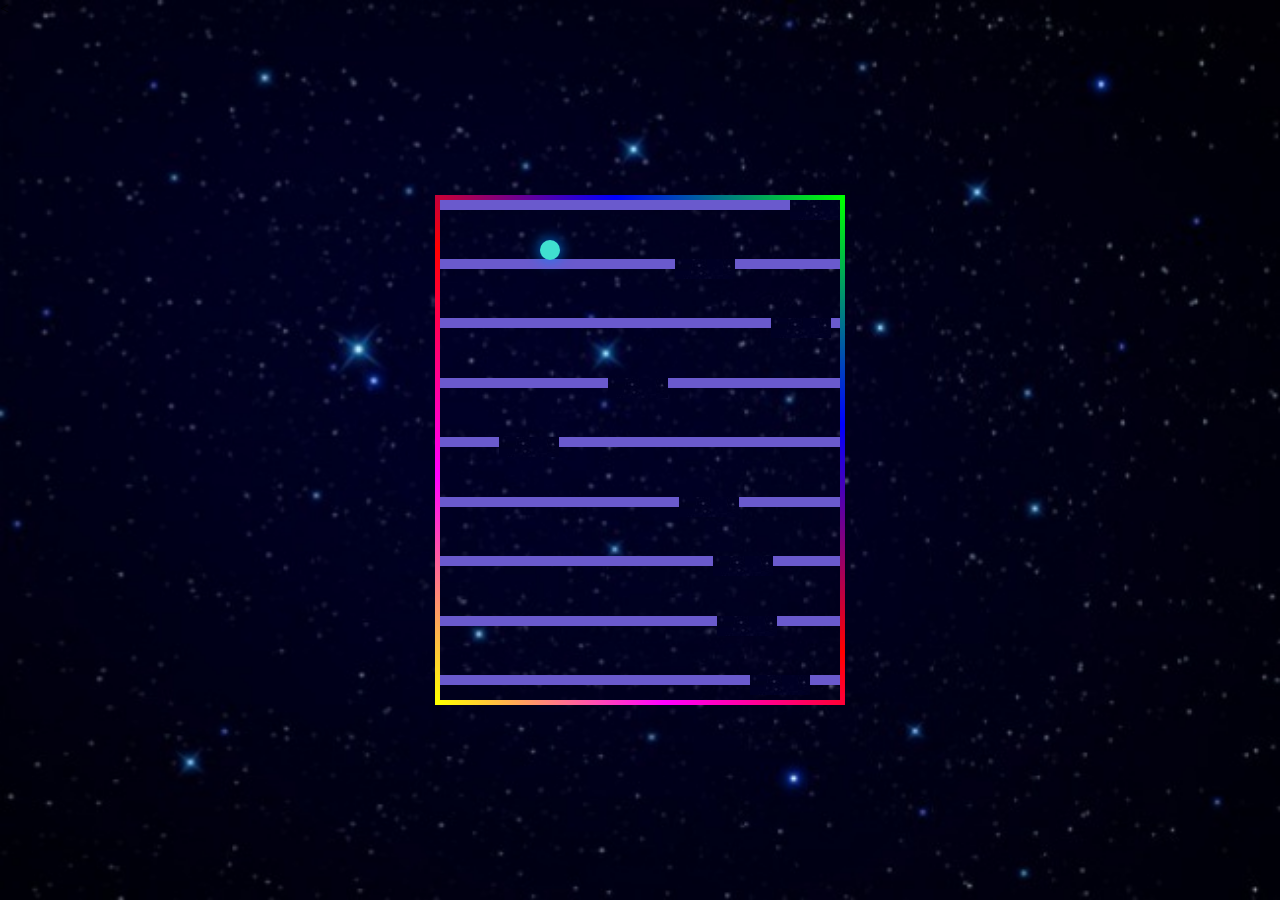
<file: bg.html>
<!DOCTYPE html>
<html>
<head>
	<meta charset="utf-8">
	<meta http-equiv="X-UA-Compatible" content="IE=edge">
	<title></title>
	<link rel="stylesheet" href="style.css">
</head>
<body>
	<div class="sky">
		
		<div id="game">
    <div id="character"></div>
</div>
	
</body>
<script src="code.js"></script>
<
</html>
</file>
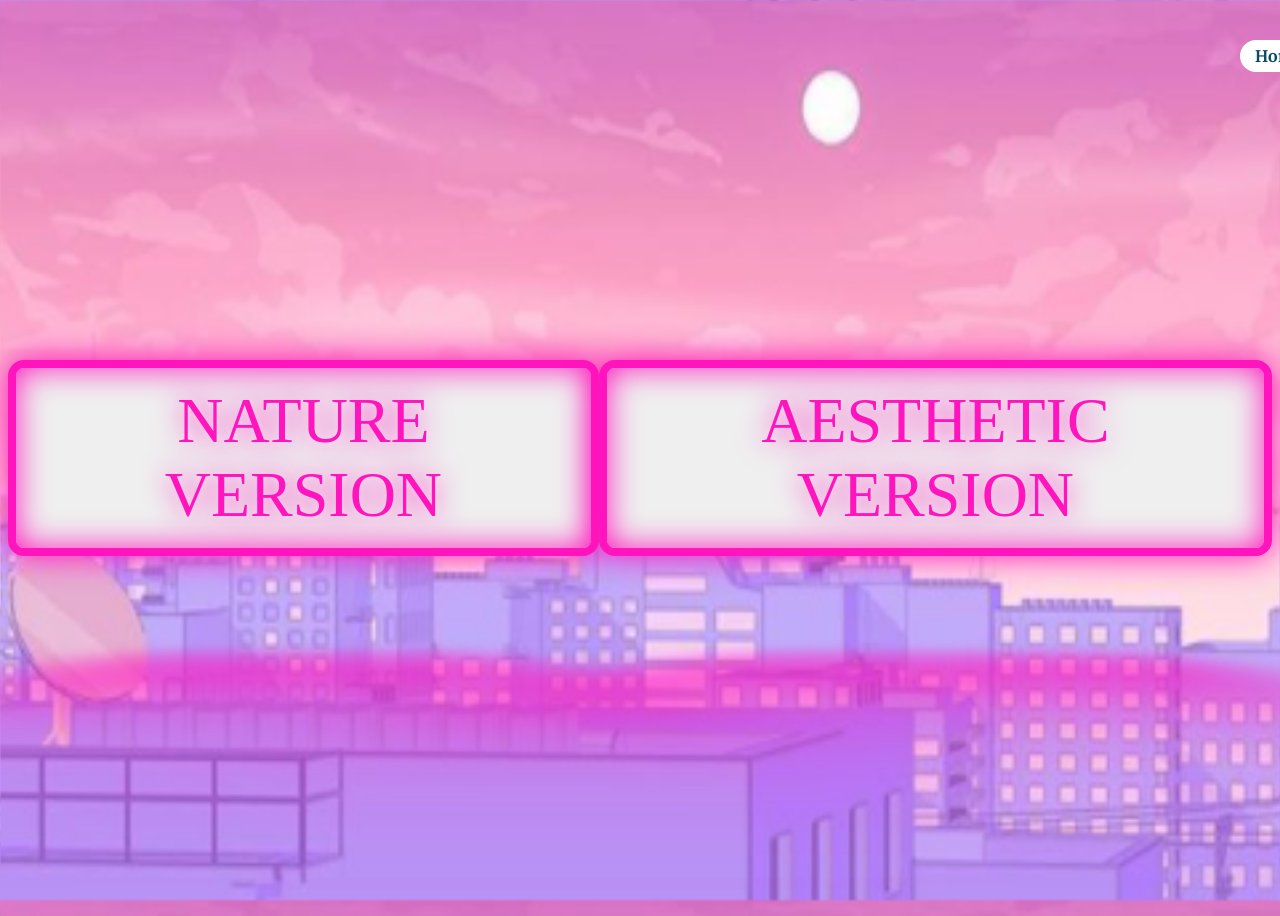
<file: Button.html>
<!DOCTYPE html>

<html>
<head>
	<title>Button Link</title>
	<link rel="stylesheet" href="Button style.css">
</head>
<body>
<header id="header">
<ul>
<li><a href="index.html" >Home</a></li>
<li><a href="index_about.html">About</a></li>
<li><a href="Feedback.html">Feedback</a></li>
</ul>
</header>

	<div class="container">

	<a href="Flip.html">
		<button class="btn-1">NATURE VERSION</button>
	</a>
	
	<a href="Flip2.html">
		<button class="btn-2">AESTHETIC VERSION</button>
	</a>
     </div>






</body></html>
</file>
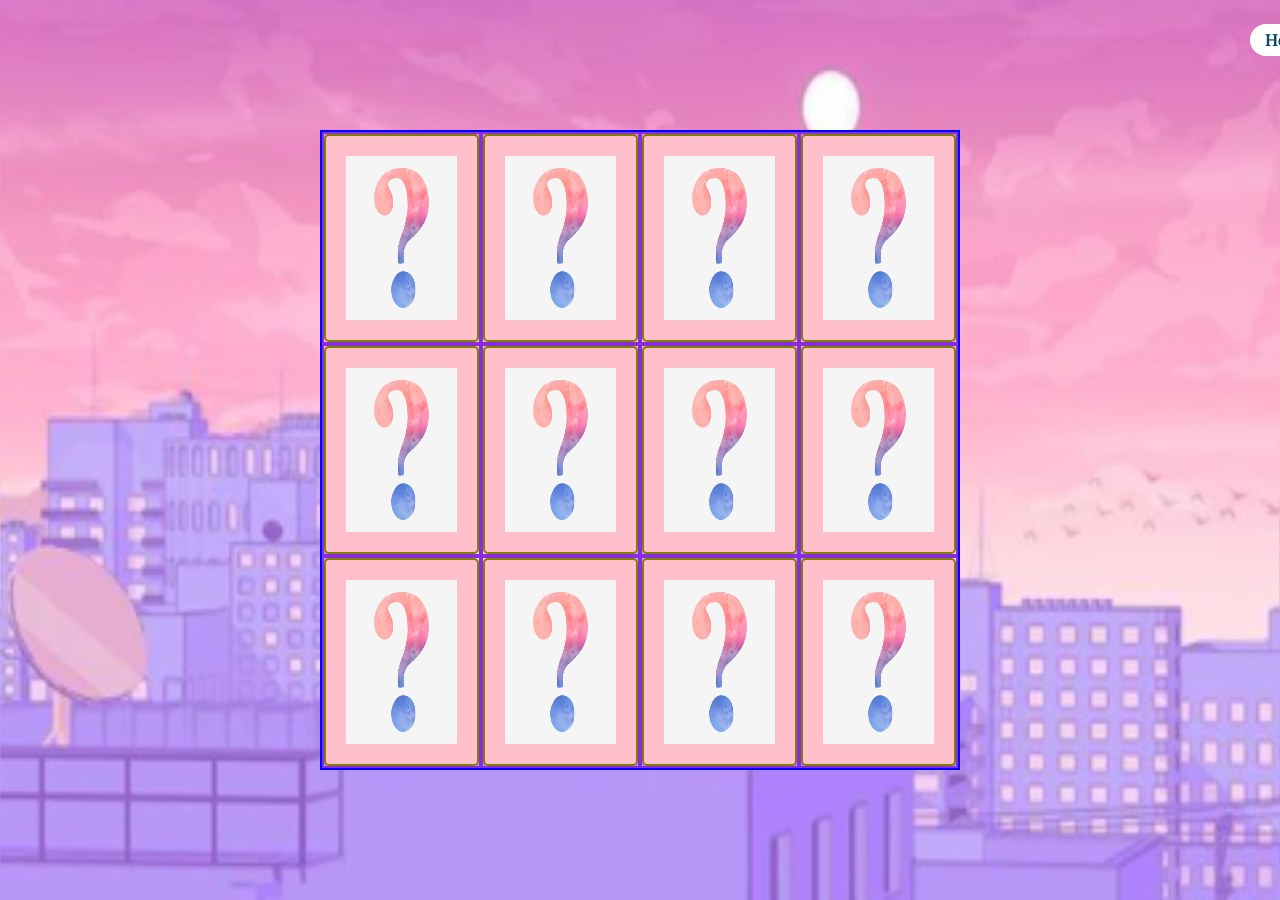
<file: Flip.html>
<!DOCTYPE html>

<html lang="en">
<head>

    <meta charset="UTF-8">
    <meta name="viewport" content="width=device-width, initial-scale=1.0">
    <title>Flip The Card(nature version)</title>
    <link rel="stylesheet" href="flip style.css">
</head>
<body>
<header id="header">
<ul>
<li><a href="index.html" >Home</a></li>
<li><a href="index_about.html">About</a></li>
<li><a href="Feedback.html">Feedback</a></li>
</ul>
</header>
    <section class="game">
        <div class="card" data-name="clouds">
            <img src="clouds.jpg" alt="" class="frontface" >
            <img src="questionmark.jpg" alt="" class="backface">
        </div>
        <div class="card" data-name="sunlight">
            <img src="sunlight.jpg" alt="" class="frontface" >
            <img src="questionmark.jpg" alt="" class="backface">
        </div>
        <div class="card" data-name="water">
            <img src="water.jpg" alt="" class="frontface" >
            <img src="questionmark.jpg" alt="" class="backface">
        </div>
        <div class="card" data-name="flower">
            <img src="flower.jpg" alt="" class="frontface" >
            <img src="questionmark.jpg" alt="" class="backface">
        </div>
        <div class="card" data-name="night">
            <img src="night.jpg" alt="" class="frontface" >
            <img src="questionmark.jpg" alt="" class="backface">
        </div>
        
        <div class="card" data-name="trees">
            <img src="trees.jpg" alt="" class="frontface" >
            <img src="questionmark.jpg" alt="" class="backface">
        </div>
        <div class="card" data-name="clouds">
            <img src="clouds.jpg" alt="" class="frontface" >
            <img src="questionmark.jpg" alt="" class="backface">
        </div>
        <div class="card" data-name="sunlight">
            <img src="sunlight.jpg" alt="" class="frontface" >
            <img src="questionmark.jpg" alt="" class="backface">
        </div>
        <div class="card" data-name="water">
            <img src="water.jpg" alt="" class="frontface" >
            <img src="questionmark.jpg" alt="" class="backface">
        </div>
        <div class="card" data-name="flower">
            <img src="flower.jpg" alt="" class="frontface" >
            <img src="questionmark.jpg" alt="" class="backface">
        </div>
        <div class="card" data-name="night">
            <img src="night.jpg" alt="" class="frontface" >
            <img src="questionmark.jpg" alt="" class="backface">
        </div>
        
        <div class="card" data-name="trees">
            <img src="trees.jpg" alt="" class="frontface" >
            <img src="questionmark.jpg" alt="" class="backface">
        </div>
    </section>
    <script src="flip.js"></script>
</body>
</html>
</file>
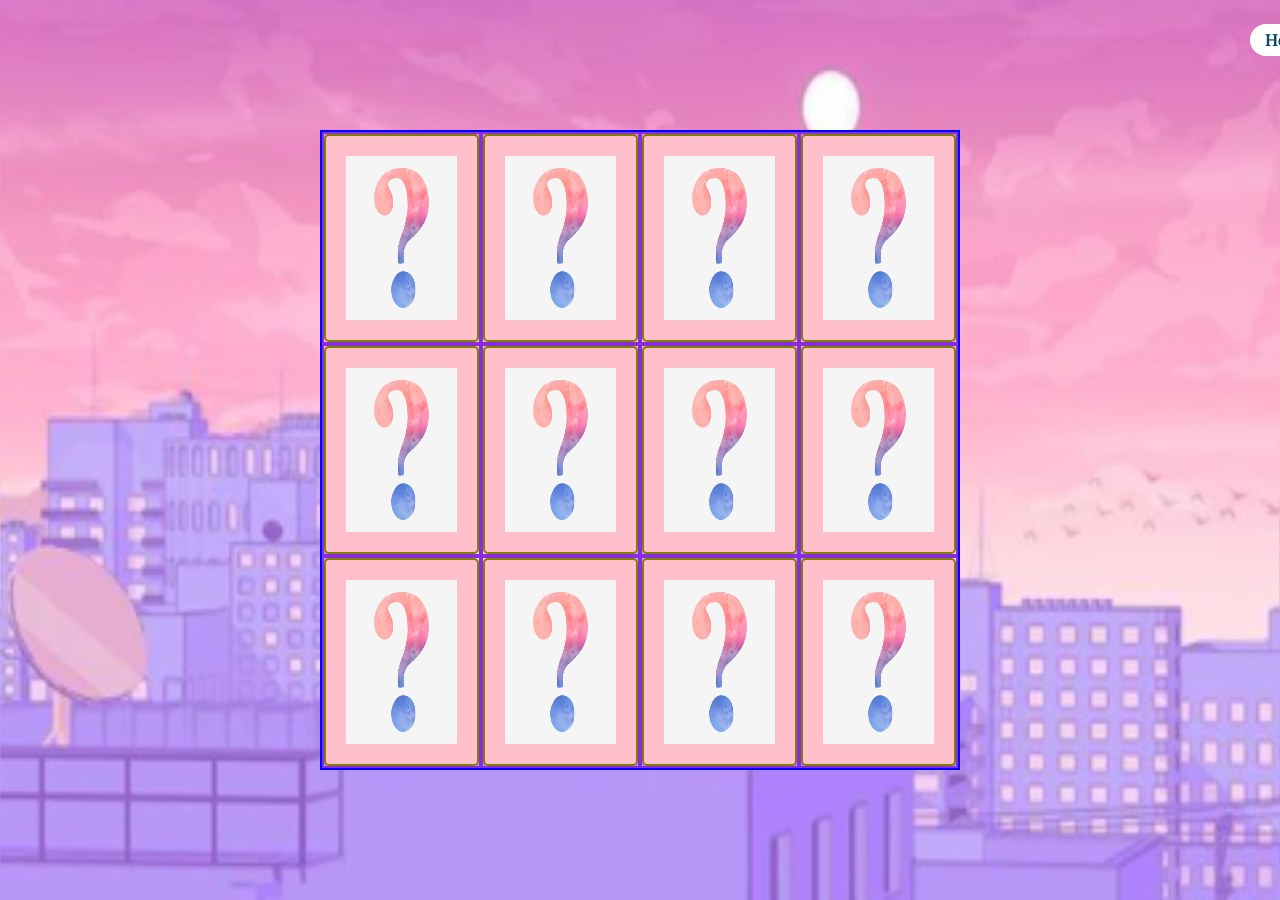
<file: Flip2.html>
<!DOCTYPE html>

<html lang="en">
<head>

    <meta charset="UTF-8">
    <meta name="viewport" content="width=device-width, initial-scale=1.0">
    <title>Flip The Card(aesthetic version)</title>
    <link rel="stylesheet" href="flip2 style.css">
</head>
<body>
    <header id="header">
<ul>
<li><a href="index.html" >Home</a></li>
<li><a href="index_about.html">About</a></li>
<li><a href="Feedback.html">Feedback</a></li>
</ul>
</header>

    <section class="game">
        <div class="card" data-name="1">
            <img src="1.png" alt="" class="frontface" >
            <img src="questionmark.jpg" alt="" class="backface">
        </div>      
        <div class="card" data-name="2">
            <img src="2.jpg" alt="" class="frontface" >
            <img src="questionmark.jpg" alt="" class="backface">
        </div>
        <div class="card" data-name="3">
            <img src="3.jpg" alt="" class="frontface" >
            <img src="questionmark.jpg" alt="" class="backface">
        </div>
        <div class="card" data-name="4">
            <img src="4.jpg" alt="" class="frontface" >
            <img src="questionmark.jpg" alt="" class="backface">
        </div>
        <div class="card" data-name="5">
            <img src="5.jpg" alt="" class="frontface" >
            <img src="questionmark.jpg" alt="" class="backface">
        </div>
        
        <div class="card" data-name="6">
            <img src="6.jpg" alt="" class="frontface" >
            <img src="questionmark.jpg" alt="" class="backface">
        </div>
        <div class="card" data-name="1">
            <img src="1.png" alt="" class="frontface" >
            <img src="questionmark.jpg" alt="" class="backface">
        </div>
        <div class="card" data-name="2">
            <img src="2.jpg" alt="" class="frontface" >
            <img src="questionmark.jpg" alt="" class="backface">
        </div>
        <div class="card" data-name="3">
            <img src="3.jpg" alt="" class="frontface" >
            <img src="questionmark.jpg" alt="" class="backface">
        </div>
        <div class="card" data-name="4">
            <img src="4.jpg" alt="" class="frontface" >
            <img src="questionmark.jpg" alt="" class="backface">
        </div>
        <div class="card" data-name="5">
            <img src="5.jpg" alt="" class="frontface" >
            <img src="questionmark.jpg" alt="" class="backface">
        </div>
        
        <div class="card" data-name="6">
            <img src="6.jpg" alt="" class="frontface" >
            <img src="questionmark.jpg" alt="" class="backface">
        </div>
    </section>
    <script src="flip.js"></script>
</body>
</html>
</file>
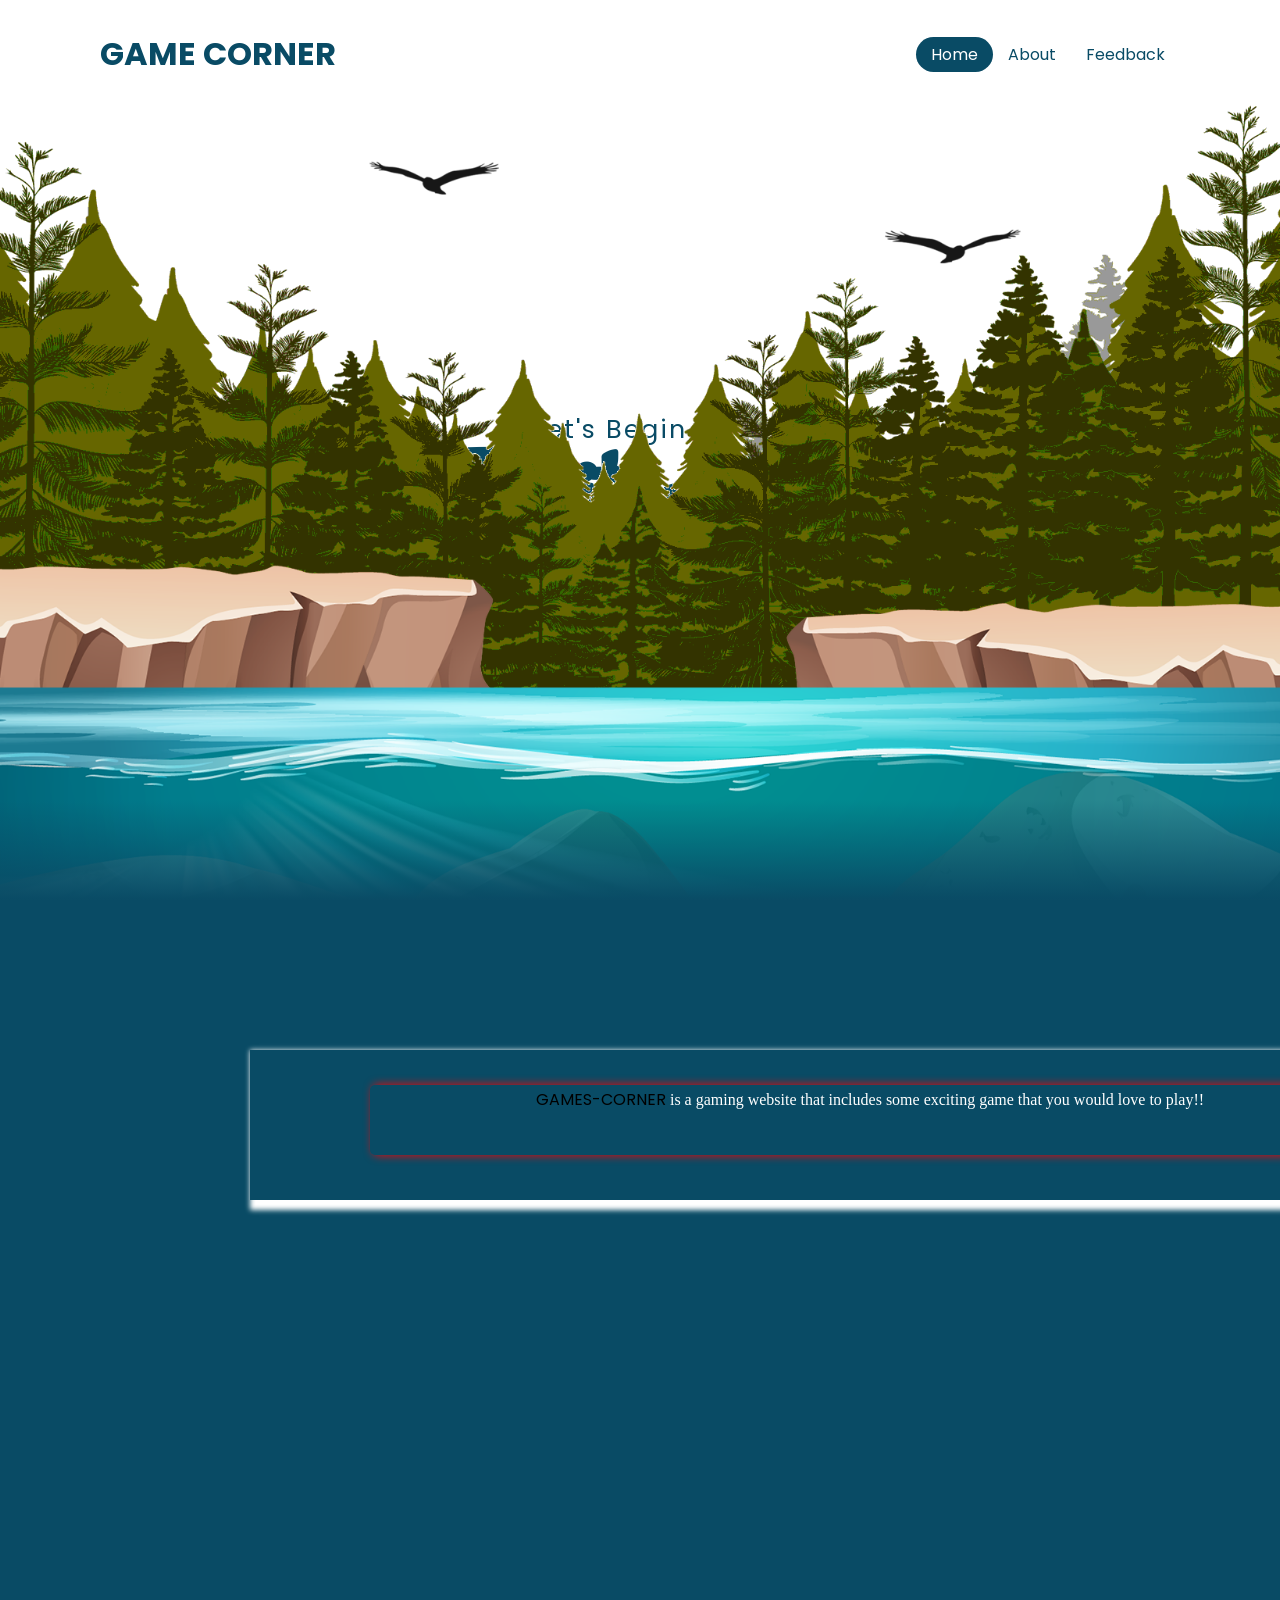
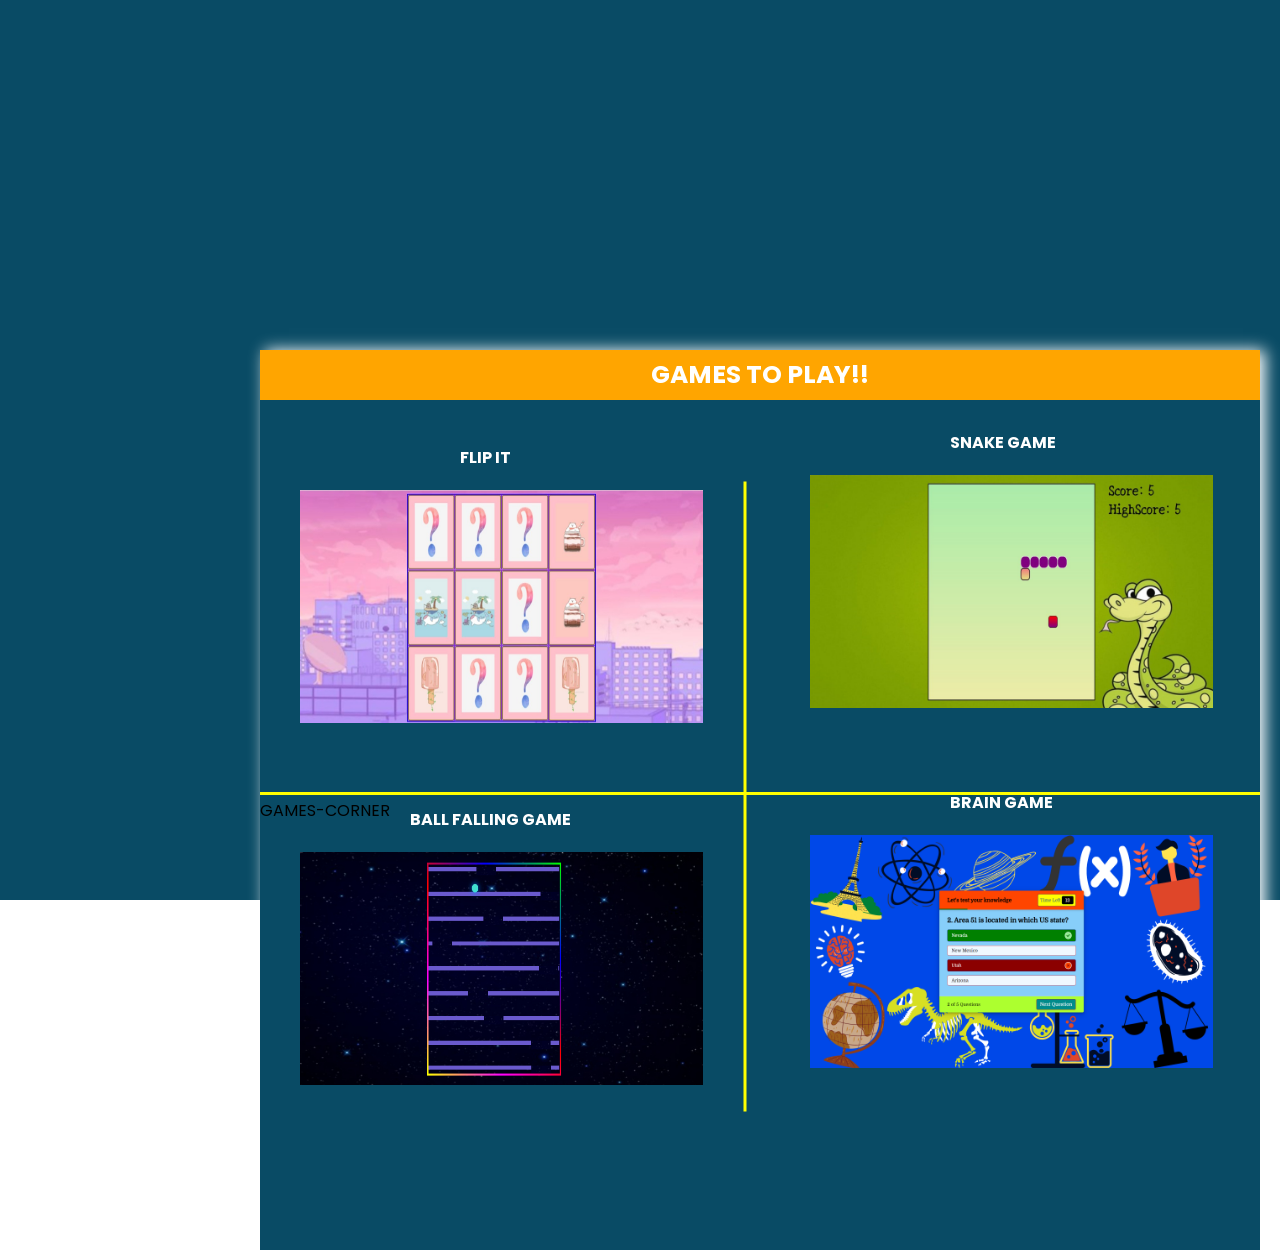
<file: game.html>
<!DOCTYPE html>
<!DOCTYPE html>
<html>
<head>
	<title>Main page</title>
	<link rel="stylesheet" type="text/css" href="game.css">
</head>

<body>

<header id="header">
<a href="#" class="logo">GAME CORNER</a>
<ul>
<li><a href="#" class="active">Home</a></li>
<li><a href="#">About</a></li>
<li><a href="#">Feedback</a></li>
</ul>
</header>

<section> 
<h2 id= "text"><span>Let's Begin The</span><br>Excitement</h2>
<img src="bird1.png" id="bird1">
<img src="bird2.png" id="bird2">
<img src="forest.png" id="forest">
<!-- <a href="#" id="btn">Explore</a> -->
<img src="rocks.png" id="rocks">
<img src="water.png" id="water">
</section>

 <div class="sec">
	<!-- <h2>Games</h2>
	<p>
		<br>Lorem Ipsum is simply dummy text of the printing and typesetting industry. </br>
		<br>Lorem Ipsum has been the industry's standard dummy text ever since the 1500s, when an unknown printer took a galley of type and scrambled it to make a type specimen book. 
		It has survived not only five centuries, but also the leap into electronic typesetting, remaining essentially unchanged. 
		It was popularised in the 1960s with the release of Letraset sheets containing Lorem Ipsum passages, and more recently with desktop publishing software like Aldus PageMaker including versions of Lorem Ipsum.</br>

		<br>Contrary to popular belief, Lorem Ipsum is not simply random text. 
		It has roots in a piece of classical Latin literature from 45 BC, making it over 2000 years old. Richard McClintock, a Latin professor at Hampden-Sydney College in Virginia, looked up one of the more obscure Latin words, consectetur, from a Lorem Ipsum passage, and going through the cites of the word in classical literature, discovered the undoubtable source. 
		Lorem Ipsum comes from sections 1.10.32 and 1.10.33 of "de Finibus Bonorum et Malorum" (The Extremes of Good and Evil) by Cicero, written in 45 BC. 
		This book is a treatise on the theory of ethics, very popular during the Renaissance. 
		The first line of Lorem Ipsum, "Lorem ipsum dolor sit amet..", comes from a line in section 1.10.32.</br>

		<br>The standard chunk of Lorem Ipsum used since the 1500s is reproduced below for those interested. 
		Sections 1.10.32 and 1.10.33 from "de Finibus Bonorum et Malorum" by Cicero are also reproduced in their exact original form, accompanied by English versions from the 1914 translation by H. Rackham.

		<br>Lorem Ipsum has been the industry's standard dummy text ever since the 1500s, when an unknown printer took a galley of type and scrambled it to make a type specimen book. 
		It has survived not only five centuries, but also the leap into electronic typesetting, remaining essentially unchanged. 
		It was popularised in the 1960s with the release of Letraset sheets containing Lorem Ipsum passages, and more recently with desktop publishing software like Aldus PageMaker including versions of Lorem Ipsum.</br>

		<br>Contrary to popular belief, Lorem Ipsum is not simply random text. 
		It has roots in a piece of classical Latin literature from 45 BC, making it over 2000 years old. Richard McClintock, a Latin professor at Hampden-Sydney College in Virginia, looked up one of the more obscure Latin words, consectetur, from a Lorem Ipsum passage, and going through the cites of the word in classical literature, discovered the undoubtable source. 
		Lorem Ipsum comes from sections 1.10.32 and 1.10.33 of "de Finibus Bonorum et Malorum" (The Extremes of Good and Evil) by Cicero, written in 45 BC. 
		This book is a treatise on the theory of ethics, very popular during the Renaissance. 
		The first line of Lorem Ipsum, "Lorem ipsum dolor sit amet..", comes from a line in section 1.10.32.</br>

		<br>The standard chunk of Lorem Ipsum used since the 1500s is reproduced below for those interested. 
		S0ections 1.10.32 and 1.10.33 from "de Finibus Bonorum et Malorum" by Cicero are also reproduced in their exact original form, accompanied by English versions from the 1914 translation by H. Rackham.</br>




	</p> -->

<div class="background">
<div class="box">
<div class="box-insider"><font color="black">GAMES-CORNER</font> is a gaming website that includes some exciting game that you would love to play!!
</div>
<div class="container">
<div class="topbar">GAMES TO PLAY!!</div>

<p class="gamename1">SNAKE GAME</p>
<img src="snake.png"class="image1"></img>


<p class="gamename3">FLIP IT</p>
<img src="flip card.png"class="image3"></img>


 <p class="gamename5">BRAIN GAME</p>
<img src="brain game.png"class="image5"></img>



<p class="gamename7">BALL FALLING GAME</p>
<img src="ball falling.png"class="image7"></img>





<div class="horizontal-line"></div>

<div class="vertical-line2"></div>


<div class="endbar">GAMES-CORNER</div>

</div>

</div>


</div>
</div>



</div> 
 
<script>
	let text = document.getElementById('text');
	let bird1 = document.getElementById('bird1');
	let bird2 = document.getElementById('bird2');
	// let btn = document.getElementById('btn')
	let rocks = document.getElementById('rocks');
	let forest = document.getElementById('forest');
	let water = document.getElementById('water');
	let header = document.getElementById('header');

window.addEventListener('scroll', function(){
		let value = window.scrollY;
		
		text.style.top = 50 + value * -0.5 + '%'; 
		bird1.style.top = value * -1.5 + 'px';
		bird1.style.left = value * 2 + 'px';
		bird2.style.top = value * -1.5 + 'px';
		bird2.style.left = value * -5 + 'px';
		// btn.style.marginTop = value * 1.5 + 'px';
		rocks.style.top = value * -0.12 + 'px';
		forest.style.top = value * 0.25 + 'px';
		header.style.top = value * 0.5 + 'px';


			})

</script>
</body>
</html>
</file>
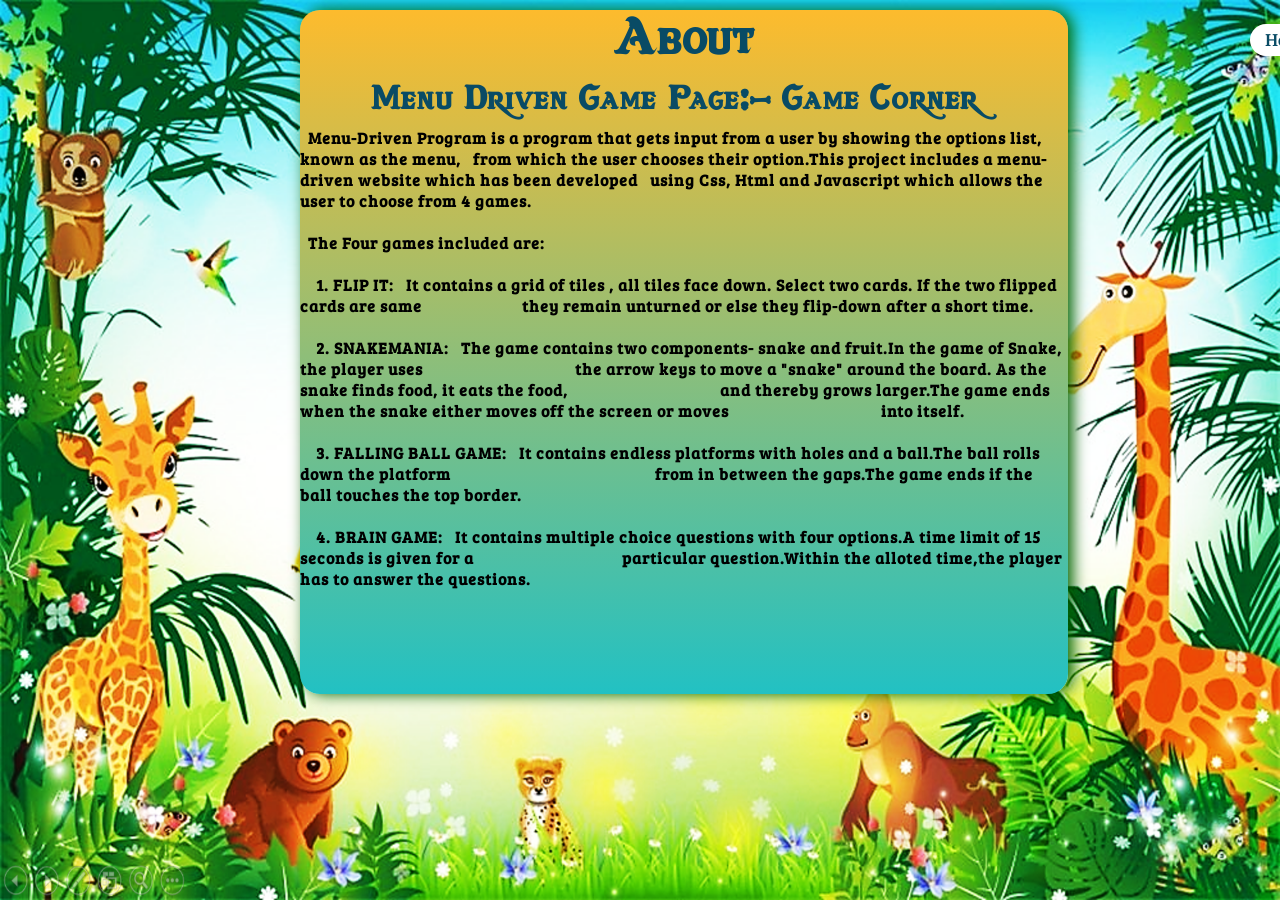
<file: index_about.html>
<!DOCTYPE html>
<html>
<head>
	<title>About Us Section</title>
	<!-- <meta charset="utf-8"> -->
	<!-- <meta name="viewport" content="width=device-width, initial-scale=1.0"> -->
	<link rel="stylesheet" href="https://pro.fontawesome.com/releases/v5.10.0/css/all.css">
	<link rel="stylesheet" type="text/css" href="style_about.css">
</head>	
<body>
<header id="header">
<ul>
<li><a href="index.html" >Home</a></li>
<li><a href="index_about.html"class="active">About</a></li>
<li><a href="Feedback.html">Feedback</a></li>
</ul>
</header>
	<div class="section">
    <div class="container">
    <div class="content-section">
		<div class="title">
			<h2>About</h2>
			<h4>Menu Driven Game Page:- Game Corner</h4>
		
		</div>
	<div class="content">
		<p>
  			&nbsp;&nbsp;Menu-Driven Program is a program that gets input from a user by showing the options list, known as the menu, 
  			&nbsp;&nbsp;from which the user chooses their option.This project includes a menu-driven website which has been developed 
  			&nbsp;&nbsp;using Css, Html and Javascript which allows the user to choose from 4 games.
			 <br><br>&nbsp;&nbsp;The Four games included are:<br>
			 <br>&nbsp;&nbsp;&nbsp;&nbsp;1. FLIP IT:
			 &nbsp;&nbsp;It contains a grid of tiles , all tiles face down. Select two cards. If the two flipped cards are same 
			 &nbsp;&nbsp;&nbsp;&nbsp;&nbsp;&nbsp;&nbsp;&nbsp;&nbsp;&nbsp;&nbsp;&nbsp;&nbsp;&nbsp;&nbsp;&nbsp;&nbsp;&nbsp;&nbsp;&nbsp;&nbsp;&nbsp;&nbsp;&nbsp;they remain unturned or else they flip-down after a short time.
			

			<br><br>&nbsp;&nbsp;&nbsp;&nbsp;2. SNAKEMANIA: 
			&nbsp;&nbsp;The game contains two components- snake and fruit.In the game of Snake, the player uses 
			&nbsp;&nbsp;&nbsp;&nbsp;&nbsp;&nbsp;&nbsp;&nbsp;&nbsp;&nbsp;&nbsp;&nbsp;&nbsp;&nbsp;&nbsp;&nbsp;&nbsp;&nbsp;&nbsp;&nbsp;&nbsp;&nbsp;&nbsp;&nbsp;&nbsp;&nbsp;&nbsp;&nbsp;&nbsp;&nbsp;&nbsp;&nbsp;&nbsp;&nbsp;&nbsp;&nbsp;&nbsp;the arrow keys to move a "snake" around the board.  As the snake finds food,
			 it eats the food, 
			 &nbsp;&nbsp;&nbsp;&nbsp;&nbsp;&nbsp;&nbsp;&nbsp;&nbsp;&nbsp;&nbsp;&nbsp;&nbsp;&nbsp;&nbsp;&nbsp;&nbsp;&nbsp;&nbsp;&nbsp;&nbsp;&nbsp;&nbsp;&nbsp;&nbsp;&nbsp;&nbsp;&nbsp;&nbsp;&nbsp;&nbsp;&nbsp;&nbsp;&nbsp;&nbsp;&nbsp;&nbsp;and thereby grows larger.The game ends when the snake either moves off the screen or moves &nbsp;&nbsp;&nbsp;&nbsp;&nbsp;&nbsp;&nbsp;&nbsp;&nbsp;&nbsp;&nbsp;&nbsp;&nbsp;&nbsp;&nbsp;&nbsp;&nbsp;&nbsp;&nbsp;&nbsp;&nbsp;&nbsp;&nbsp;&nbsp;&nbsp;&nbsp;&nbsp;&nbsp;&nbsp;&nbsp;&nbsp;&nbsp;&nbsp;&nbsp;&nbsp;&nbsp;&nbsp;into itself.
			

			<br><br>&nbsp;&nbsp;&nbsp;&nbsp;3. FALLING BALL GAME:  
			&nbsp;&nbsp;It contains endless platforms with holes and a ball.The ball rolls down the platform 
			&nbsp;&nbsp;&nbsp;&nbsp;&nbsp;&nbsp;&nbsp;&nbsp;&nbsp;&nbsp;&nbsp;&nbsp;&nbsp;&nbsp;&nbsp;&nbsp;&nbsp;&nbsp;&nbsp;&nbsp;&nbsp;&nbsp;&nbsp;&nbsp;&nbsp;&nbsp;&nbsp;&nbsp;&nbsp;&nbsp;&nbsp;&nbsp;&nbsp;&nbsp;&nbsp;&nbsp;&nbsp;&nbsp;&nbsp;&nbsp;&nbsp;&nbsp;&nbsp;&nbsp;&nbsp;&nbsp;&nbsp;&nbsp;&nbsp;&nbsp;from in between the gaps.The game ends if the ball touches the top border.
			   

			<br><br>&nbsp;&nbsp;&nbsp;&nbsp;4. BRAIN GAME: 
			&nbsp;&nbsp;It contains multiple choice questions with four options.A time limit of 15 seconds is given for a 
			&nbsp;&nbsp;&nbsp;&nbsp;&nbsp;&nbsp;&nbsp;&nbsp;&nbsp;&nbsp;&nbsp;&nbsp;&nbsp;&nbsp;&nbsp;&nbsp;&nbsp;&nbsp;&nbsp;&nbsp;&nbsp;&nbsp;&nbsp;&nbsp;&nbsp;&nbsp;&nbsp;&nbsp;&nbsp;&nbsp;&nbsp;&nbsp;&nbsp;&nbsp;&nbsp;&nbsp;particular question.Within the alloted time,the player has to answer the questions.

			<!-- &nbsp;&nbsp;&nbsp;&nbsp;&nbsp;&nbsp;&nbsp;&nbsp;&nbsp;&nbsp;&nbsp;&nbsp;&nbsp;&nbsp;&nbsp;&nbsp;&nbsp;&nbsp;&nbsp;&nbsp;&nbsp;&nbsp;&nbsp;&nbsp;&nbsp;&nbsp;&nbsp;&nbsp;&nbsp;&nbsp;&nbsp;&nbsp;&nbsp;&nbsp;&nbsp;&nbsp;&nbsp;&nbsp;Menu-Driven Program is a program that gets input from a user by<br> 
			&nbsp;&nbsp;&nbsp;&nbsp;&nbsp;&nbsp;&nbsp;&nbsp;&nbsp;&nbsp;&nbsp;&nbsp;&nbsp;&nbsp;&nbsp;&nbsp;&nbsp;&nbsp;&nbsp;&nbsp;&nbsp;&nbsp;showing the options list, known as the menu, from which the user chooses their &nbsp;&nbsp;&nbsp;&nbsp;&nbsp;&nbsp;&nbsp;&nbsp;&nbsp;&nbsp;&nbsp;&nbsp;&nbsp;&nbsp;&nbsp;&nbsp;&nbsp;option.The project includes a menu-driven website which has been developed using<br>&nbsp;&nbsp;&nbsp;&nbsp;&nbsp;&nbsp;&nbsp;&nbsp;&nbsp;&nbsp;&nbsp;&nbsp;&nbsp;&nbsp;
			&nbsp;&nbsp;&nbsp;&nbsp;&nbsp;&nbsp;&nbsp;&nbsp;&nbsp;&nbsp;&nbsp;Css,Html and Javascript which allows the user to choose from 4 games.


			<li><br>&nbsp;&nbsp;&nbsp;&nbsp;&nbsp;&nbsp;&nbsp;&nbsp;&nbsp;&nbsp;&nbsp;&nbsp;&nbsp;&nbsp;&nbsp;&nbsp;&nbsp;&nbsp;&nbsp;&nbsp;&nbsp;&nbsp;&nbsp;&nbsp;&nbsp;&nbsp;&nbsp;&nbsp;&nbsp;&nbsp;&nbsp;&nbsp;&nbsp;&nbsp;&nbsp;1. Flip it: It contains a grid of tiles , all tiles face down. Select two cards.<br>&nbsp;&nbsp;&nbsp;&nbsp;&nbsp;&nbsp;&nbsp;&nbsp;&nbsp;&nbsp;&nbsp;&nbsp;&nbsp;&nbsp;&nbsp;&nbsp;&nbsp;&nbsp;&nbsp;&nbsp;&nbsp;&nbsp;&nbsp;&nbsp;&nbsp;&nbsp;&nbsp;&nbsp;&nbsp;&nbsp;&nbsp;&nbsp;&nbsp;&nbsp;&nbsp;&nbsp;&nbsp;&nbsp;&nbsp;&nbsp;&nbsp;&nbsp;&nbsp;&nbsp;&nbsp;&nbsp;&nbsp;&nbsp;&nbsp;&nbsp;&nbsp;&nbsp;If the two flipped cards are same they remain unturned or <br>&nbsp;&nbsp;&nbsp;&nbsp;&nbsp;&nbsp;&nbsp;&nbsp;&nbsp;&nbsp;&nbsp;&nbsp;&nbsp;&nbsp;&nbsp;&nbsp;&nbsp;&nbsp;&nbsp;&nbsp;&nbsp;&nbsp;&nbsp;&nbsp;&nbsp;&nbsp;&nbsp;&nbsp;&nbsp;&nbsp;&nbsp;&nbsp;&nbsp;&nbsp;&nbsp;&nbsp;&nbsp;&nbsp;&nbsp;&nbsp;&nbsp;&nbsp;&nbsp;&nbsp;&nbsp;&nbsp;&nbsp;&nbsp;&nbsp;&nbsp;&nbsp;else they flip-down after a short time.</li>
			

			<li><br>&nbsp;&nbsp;&nbsp;&nbsp;&nbsp;&nbsp;&nbsp;&nbsp;&nbsp;&nbsp;&nbsp;&nbsp;&nbsp;&nbsp;&nbsp;&nbsp;&nbsp;&nbsp;&nbsp;&nbsp;&nbsp;&nbsp;&nbsp;&nbsp;&nbsp;&nbsp;&nbsp;&nbsp;&nbsp;&nbsp;&nbsp;&nbsp;&nbsp;&nbsp;&nbsp;2. Snake Game: The game contains two components- snake and fruit.In the game of Snake, the player uses the arrow keys to move a "snake" around the board.  As the snake finds food, it eats the food, and thereby grows larger.The game ends when the snake either moves off the screen or moves into itself.</li> 
			<li>3. Falling Ball Game: It contains endless platforms with holes and a ball.The ball rolls down the platform from in between the gaps.The game ends if the ball touches the top border.</li>                
			<li>4. Brain Game: It contains multiple choice questions with four options.A time limit of 15 seconds is given for a particular question.Within the alloted time,the player has to answer the questions.</li></ul> -->
			</p>
			<!-- 	<div class="image-section">
				<img src="Games.jpg">
			</div> -->
		</div>
	</div>

</body>
</html>
</file>
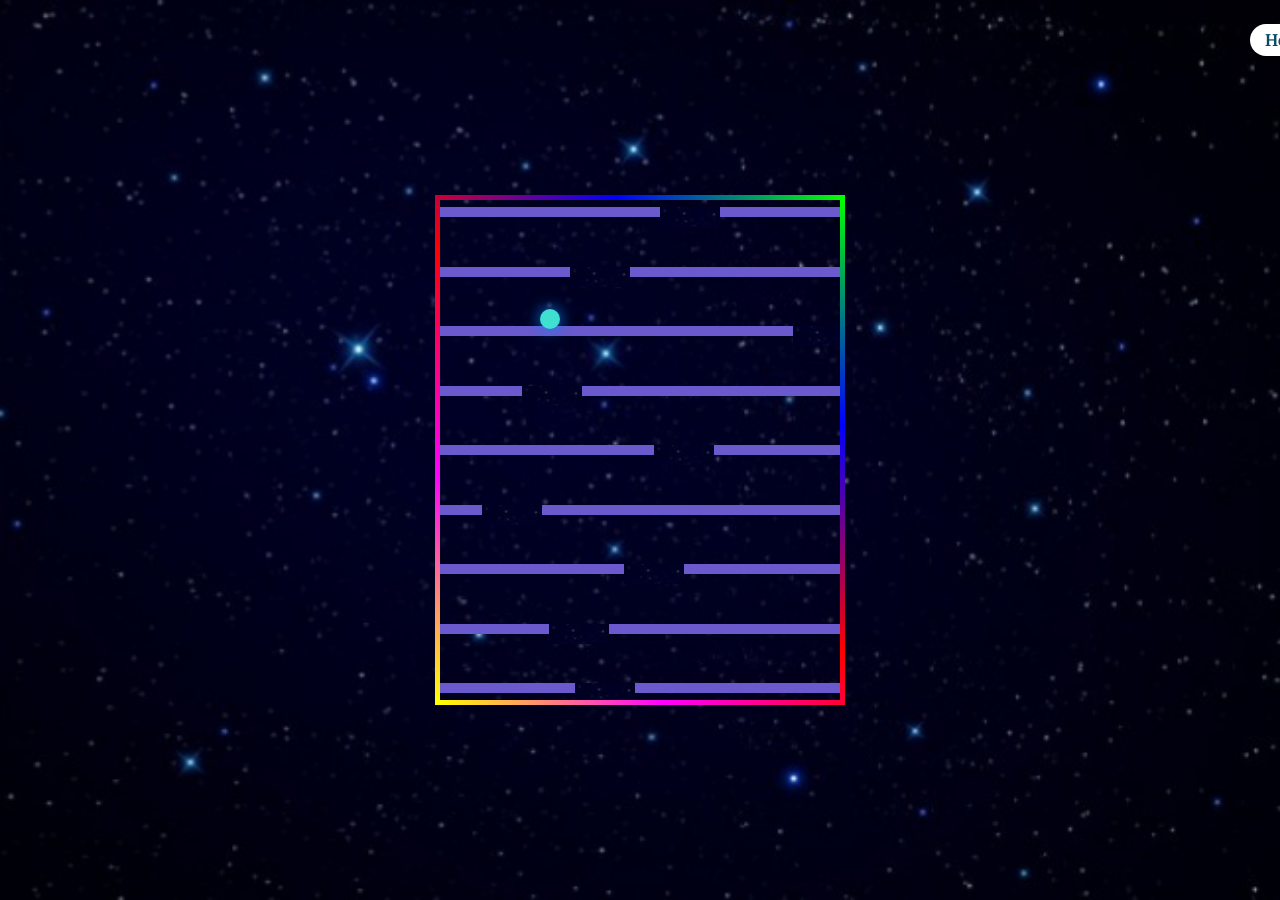
<file: index_Falling_ball.html>
<!DOCTYPE html>
<html>
<head>
	<meta charset="utf-8">
	<meta http-equiv="X-UA-Compatible" content="IE=edge">
	<title></title>
	<link rel="stylesheet" href="style.css">
</head>
<body>
	<header id="header">
<ul>
<li><a href="index.html" >Home</a></li>
<li><a href="index_about.html">About</a></li>
<li><a href="Feedback.html">Feedback</a></li>
</ul>
</header>
	<div class="sky">
		
		<div id="game">
    <div id="character"></div>
</div>
	
</body>
<script src="code.js"></script>
<
</html>
</file>
<file: style.css>
@import url('https://fonts.googleapis.com/css2?family=Merriweather:wght@300&display=swap');
*{
    padding: 0;
    margin: 0;
}
#header{
    position: absolute;
    top: 0;
    left: 1150px; 
    width: 0%;
    padding: 30px 100px;
    display: flex;
    justify-content: space-between;
    align-items: center;
    z-index: 10000;
}

#header ul 
{ 
    display: flex; 
    justify-content: center;
    align-items: center;
} 

#header ul li
{
    list-style: none; 
    margin-left: 20;
}

#header ul li a
{
    text-decoration: none;
    font-family: 'Merriweather', serif;
    font-weight: bolder;
    margin-right: 3px;
    padding: 6px 15px;
    color: #094b65; 
    background: white;
    border-radius: 20px;

}

#header ul li a:hover,
#header ul li a.active
{
    background: #094b65;
    color: #fff;
    letter-spacing: 0.5px;
}
.sky{
    width: 100%;
    height: 100vh;
    background-image: url('sky.jpg');
    position: absolute;
    z-index: -1;
    background-size: 100% 100%;
    
}
#game{
    width: 400px;
    height: 500px;
    border: 5px solid transparent;
    border-image: linear-gradient(45deg,#ff0,#f0f,#f00,#00f,#0f0);
    border-image-slice: 1;
    margin: auto;
    overflow: hidden;
    position: absolute;
    z-index: 0;
    display: flex;
    justify-content: center;
    align-items:  center;
    top: 0;
    bottom: 0;
    left: 0;
    right: 0;
    align-items: center;

}
#character{
    width: 20px;
    height: 20px;
    background-color:   #40e0d0;
    box-shadow: 0 0 15px #08f;
    border-radius: 50%;
    position: absolute;
    top: 200px;
    left: 100px;
    z-index: 1000000;
    display: flex;
    justify-content:start ;
    align-items:  start;

}
.block{
    width: 600px;
    height: 10px;
    background-color:           #6a5acd;
    position: absolute;
    top: 100px;
    margin-top: -20px;
    z-index: 0;
    display: flex;
    justify-content: center;
    align-items:  center;


}
.hole{
    width: 60px;
    height: 20px;
    background-image: url('sky1.jpg');
    position: absolute;
    top: 100px;
    margin-top: -20px;
    z-index: 0;
    display: flex;
    justify-content: center;
    align-items:  center;

}
</file>
<file: Button style.css>
@import url('https://fonts.googleapis.com/css2?family=Merriweather:wght@300&display=swap');
:root {
  --clr-neon: hsl(317 100% 54%);
  --clr-bg: hsl(323 21% 16%);
}

*,
*::before,
*::after {
  box-sizing: border-box;
}

*{
  font-family: "Jokerman", cursive;
  color: var(--clr-neon);
 }

body {
  background-image: url(img3.jpg);
  height: 100vh;
  /*max-width: 80vw;*/
  background-size: 100vw 100vh;
  /*background-repeat: no-repeat;*/
  display: flex;
  justify-content: center;
  align-items: center;
  
  
}

img
{
    width: 100px;

}
#header{
    position: absolute;
    top: 0;
    left: 1100px; 
    width: 0%;
    padding: 30px 100px;
    display: flex;
    justify-content: space-between;
    align-items: center;
    z-index: 10000;
}

#header ul 
{ 
    display: flex; 
    justify-content: center;
    align-items: center;
} 

#header ul li
{
    list-style: none; 
    margin-left: 20;
}

#header ul li a
{
    text-decoration: none;
    font-family: 'Merriweather', serif;
    font-weight: bolder;
    margin-right: 3px;
    padding: 6px 15px;
    color: #094b65; 
    background: white;
    border-radius: 20px;

}

#header ul li a:hover,
#header ul li a.active
{
    background: #094b65;
    color: #fff;
    letter-spacing: 0.5px;
}
.container {

      display: flex;
      flex-direction: row;
      justify-content: space-evenly; 
      align-items: center;
      text-align: center;
      min-height: 100vh;
      }


.btn-1 {
  font-size: 4rem;

  display: inline-block;
  cursor: pointer;
  text-decoration: none;
  color: var(--clr-neon);
  border: var(--clr-neon) 0.125em solid;
  padding: 0.25em 1em;
  border-radius: 0.25em;
  text-shadow: 0 0 0.125em hsl(0 0% 100% / 0.3), 0 0 0.45em currentColor;
  box-shadow: inset 0 0 0.5em 0 var(--clr-neon), 0 0 0.5em 0 var(--clr-neon);
  position: relative;
}

.btn-1::before {
  pointer-events: none;
  content: "";
  position: absolute;
  background: var(--clr-neon);
  top: 120%;
  left: 0;
  width: 100%;
  height: 100%;

  transform: perspective(1em) rotateX(40deg) scale(1, 0.35);
  filter: blur(1em);
  opacity: 0.7;
}

.btn-1::after {
  content: "";
  position: absolute;
  top: 0;
  bottom: 0;
  left: 0;
  right: 0;
  box-shadow: 0 0 2em 0.5em var(--clr-neon);
  opacity: 0;
  background-color: var(--clr-neon);
  z-index: -1;
  transition: opacity 100ms linear;
}

.btn-1:hover,
.btn-1:focus {
  color: var(--clr-bg);
  text-shadow: none;
}

.btn-1:hover::before,
.btn-1:focus::before {
  opacity: 1;
}
.btn-1:hover::after,
.btn-1:focus::after {
  opacity: 1;
}

.btn-2 {
  font-size: 4rem;

  display: inline-block;
  cursor: pointer;
  text-decoration: none;
  color: var(--clr-neon);
  border: var(--clr-neon) 0.125em solid;
  padding: 0.25em 1em;
  border-radius: 0.25em;
  text-shadow: 0 0 0.125em hsl(0 0% 100% / 0.3), 0 0 0.45em currentColor;
  box-shadow: inset 0 0 0.5em 0 var(--clr-neon), 0 0 0.5em 0 var(--clr-neon);
  position: relative;
}

.btn-2::before {
  pointer-events: none;
  content: "";
  position: absolute;
  background: var(--clr-neon);
  top: 120%;
  left: 0;
  width: 100%;
  height: 100%;

  transform: perspective(1em) rotateX(40deg) scale(1, 0.35);
  filter: blur(1em);
  opacity: 0.7;
}

.btn-2::after {
  content: "";
  position: absolute;
  top: 0;
  bottom: 0;
  left: 0;
  right: 0;
  box-shadow: 0 0 2em 0.5em var(--clr-neon);
  opacity: 0;
  background-color: var(--clr-neon);
  z-index: -1;
  transition: opacity 100ms linear;
}

.btn-2:hover,
.btn-2:focus {
  color: var(--clr-bg);
  text-shadow: none;
}

.btn-2:hover::before,
.btn-2:focus::before {
  opacity: 1;
}
.btn-2:hover::after,
.btn-2:focus::after {
  opacity: 1;
}


//background: var(--clr-bg);
</file>
<file: flip style.css>
@import url('https://fonts.googleapis.com/css2?family=Merriweather:wght@300&display=swap');
*{

    padding: 0;
    margin: 0;
    box-sizing: border-box;
}


body

{
	background-image: url(img3.jpg);
    height: 100vh;
    background-size: 100vw 100vh;
    display: flex;
    justify-content: center;
    align-items: center;     
}
img
{
    width: 100px;

}

#header{
    position: absolute;
    top: 0;
    left: 1150px; 
    width: 0%;
    padding: 30px 100px;
    display: flex;
    justify-content: space-between;
    align-items: center;
    z-index: 10000;
}

#header ul 
{ 
    display: flex; 
    justify-content: center;
    align-items: center;
} 

#header ul li
{
    list-style: none; 
    margin-left: 20;
}

#header ul li a
{
    text-decoration: none;
    font-family: 'Merriweather', serif;
    font-weight: bolder;
    margin-right: 3px;
    padding: 6px 15px;
    color: #094b65; 
    background: white;
    border-radius: 20px;

}

#header ul li a:hover,
#header ul li a.active
{
    background: #094b65;
    color: #fff;
    letter-spacing: 0.5px;
}
.game{
    display: flex;
    flex-wrap: wrap;
    border: 2px solid blue;
    width: 640px;
    height: 640px;
    perspective: 1000px;
}

.card{
    width: 25%;
    height: 33.33%;
    position: relative;
    border: 2px solid blueviolet;
    transform: scale(1);
    transform-style: preserve-3d;
    transition: transform .5s;
}

.card:active{
    transform: scale(0.97);
    transition: transform .2s;
}

.frontface,.backface{
    position: absolute;
    height: 100%;
    width: 100%;
    border: 2px solid olive;
    padding: 20px;
    border-radius: 5px;
    background-color: pink;
    backface-visibility: hidden;


}

.frontface{
    transform: rotateY(180deg);

}

/* //utility class */
.card.flip{
    transform: rotateY(180deg);
}
</file>
<file: flip2 style.css>
@import url('https://fonts.googleapis.com/css2?family=Merriweather:wght@300&display=swap');

*{

    padding: 0;
    margin: 0;
    box-sizing: border-box;
}


body

{
	background-image: url(img3.jpg);
    height: 100vh;
    background-size: 100vw 100vh;
    display: flex;
    justify-content: center;
    align-items: center;     
}
img
{
    width: 100px;

}

#header{
    position: absolute;
    top: 0;
    left: 1150px; 
    width: 0%;
    padding: 30px 100px;
    display: flex;
    justify-content: space-between;
    align-items: center;
    z-index: 10000;
}

#header ul 
{ 
    display: flex; 
    justify-content: center;
    align-items: center;
} 

#header ul li
{
    list-style: none; 
    margin-left: 20;
}

#header ul li a
{
    text-decoration: none;
    font-family: 'Merriweather', serif;
    font-weight: bolder;
    margin-right: 3px;
    padding: 6px 15px;
    color: #094b65; 
    background: white;
    border-radius: 20px;

}

#header ul li a:hover,
#header ul li a.active
{
    background: #094b65;
    color: #fff;
    letter-spacing: 0.5px;
}
.game{
    display: flex;
    flex-wrap: wrap;
    border: 2px solid blue;
    width: 640px;
    height: 640px;
    perspective: 1000px;
}

.card{
    width: 25%;
    height: 33.33%;
    position: relative;
    border: 2px solid blueviolet;
    transform: scale(1);
    transform-style: preserve-3d;
    transition: transform .5s;
}

.card:active{
    transform: scale(0.97);
    transition: transform .2s;
}

.frontface,.backface{
    position: absolute;
    height: 100%;
    width: 100%;
    border: 2px solid olive;
    padding: 20px;
    border-radius: 5px;
    background-color: pink;
    backface-visibility: hidden;


}

.frontface{
    transform: rotateY(180deg);

}

/* //utility class */
.card.flip{
    transform: rotateY(180deg);
}
</file>
<file: game.css>
@import url('https://fonts.googleapis.com/css?family=Poppins:300,400,500,600,700,800,900&display=swap');
@import url('https://fonts.googleapis.com/css2?family=Rancho&display=swap');
*

{
	margin: 0; 
	padding: 0; 
	box-sizing: border-box; 
	font-family: 'Poppins', sans-serif;
}

body{

	overflow-x: hidden;
	background: white;
	min-height: 100vh;
}

#header{
	position: absolute;
	top: 0;
	left: 0; 
	width: 100%;
	padding: 30px 100px;
	display: flex;
	justify-content: space-between;
	align-items: center;
	z-index: 10000;
}

#header .logo{
	color: #094b65;
	font-weight: 700; 
	font-size: 2em;
	text-decoration: none;
}

#header ul 
{ 
	display: flex; 
	justify-content: center;
	align-items: center;
} 

#header ul li
{
	list-style: none; 
	margin-left: 20;
}

#header ul li a
{
	text-decoration: none;
	padding: 6px 15px;
	color: #094b65;
	border-radius: 20px;
}

#header ul li a:hover,
#header ul li a.active
{
	background: #094b65;
	color: #fff;
}

section{
	position: relative;
	width: 100%;
	height: 100vh;
	display: flex;
	justify-content: center;
	align-items: center;
}

section::before{
	content: '';
	position: absolute;
	/*margin-top: 600px;*/
	bottom: 0;
	left: 0;
	width: 100%;
	height: 100px;
	background: linear-gradient(to top, #094b65,transparent);
	z-index: 10;
}


section img{
	position: absolute;
	top: 0;
	left: 0;
	width: 100%;
	height: 100%;
	object-fit: cover;
	pointer-events: none;

}
section #text{
	position: absolute;
	color: #094b65;
	font-size: 10vw;
	text-align: center;
	line-height: 0.55em; 
	font-family: 'Rancho', cursive;
	transform: translateY(-50%);
}

section #text span{
	font-size: 0.20em;
	letter-spacing: 2px;
	font-weight: 400;
	font-family: 'Poppins', sans-serif;
}

/*#btn{
	
	text-decoration: none;
	display: inline-block;
	padding: 8px 30px; 
	background: white;
	color: #094b65;
	font-size: 1.2em;
	font-weight: 500;
	letter-spacing: 2px;
	border-radius: 40px;
	transform: translateY(100px);
}*/

/*#btn:hover
{
	background: #094b65;
	color: white

}*/

.sec{
	position: absolute;
	padding: 100px;
	
background: #094b65;
}

.sec h2{
	font-size: 3.5em;
	color: white;
	text-align: center;
	margin-bottom: 10px;
}

.sec p{
	font-size: 1em;
	color: white;
}
	
	
.background{
	width:100%;
	height:1350px;
	background: #094b65;
	/*background-color:#094b65;*/
	}

	.box{
	width:1230px;
	height:150px;
	box-shadow:white 5px 5px 5px 5px;
/*	position: absolute;
	margin-top: 90px;
	margin-left:250px;
	border-radius:5px;*/
	position: ;
	margin-top: 50px;
	margin-left: 150px;
	background-color: #094b65;
	}

	.box-insider{
	width:1000px;
	height:70px;
	box-shadow:red 3px 0px 10px 0px;
	color:white;
	border-radius:5px;
	line-height:30px;
	background-color:#094b65;
	text-align:center;
	/*position: absolute;
	margin-top: 10px;
	margin-left: 150px;*/
	position:relative;top:35px;left:120px;
	/*position: relative;top: 10px;left: 150px;*/
	font-family:cursive;
	}
	.box-insider:hover{
	background-color:aqua;
	cursor:pointer;
	box-shadow:white 5px 0px 20px 0px;
	color:black;
	}

	.container{
	width:1000px;
	height:900px;
	box-shadow:white 5px 0px 15px 0px;
	/*position: absolute;
	margin-top: 130px;
	margin-left: 150px;*/
	position:absolute;top:1050px;left:260px;
	background-color: #094b65; 
	}

	.topbar{
	width:1000px;
	height:50px;
	background-color:orange;
	text-align:center;
	line-height:50px;
	font-size:25px;
	font-weight: bold;
	color:white;

	}
	.topbar:hover{
	background-color:aqua;
	cursor:pointer;
	color:red;
	letter-spacing:5px;
	}

	.gamename1{
	color:white;
	font-weight:bold;
	margin-top:30px;
	margin-left:690px;
	}

	.gamename1:hover{
	color:aqua;
	cursor:pointer;
	}

	.image1{
	width:403px;
	height: 233px;
	margin-top:20px;
	margin-left:550px;
	}

	.image1:hover{
	transform:translateY(18px);
	transition:transform 1s;
	box-shadow:aqua 5px 0px 10px 0px;
	cursor:pointer;
	}


	.gamename3{
	color:white;
	font-weight:bold;
	margin-top:-270px;
	margin-left:200px;
	}
	.gamename3:hover{
	color:aqua;
	cursor:pointer;
	}

	.image3{
	width:403px;
	height:233px;
	margin-top:20px;
	margin-left:40px;
	}

	.image3:hover{
	transform:translateY(18px);
	transition:transform 1s;
	box-shadow:aqua 5px 0px 10px 0px;
	cursor:pointer;
	}






	.gamename5{
	color:white;
	font-weight:bold;
	margin-top:60px;
	margin-left:690px;
	}
	.gamename5:hover{
	color:aqua;
	cursor:pointer;
	}

	.image5{
	width:403px;
	height:233px;
	margin-top:20px;
	margin-left:550px;
	}

	.image5:hover{
	transform:translateY(18px);
	transition:transform 1s;
	box-shadow:aqua 5px 0px 10px 0px;
	cursor:pointer;
	}






	.gamename7{
	color:white;
	font-weight:bold;
	margin-top:-268px;
	margin-left:150px;
	}
	.gamename7:hover{
	color:aqua;
	cursor:pointer;
	}

	.image7{
	width:403px;
	height:233px;
	margin-top:20px;
	margin-left:40px;
	}


	.image7:hover{
	transform:translateY(18px);
	transition:transform 1s;
	box-shadow:aqua 5px 0px 10px 0px;
	cursor:pointer;
	}



	.horizontal-line{
	width:1000px;
	height:3px;
	background-color:yellow;
	margin-top:-300px;
	}



	.vertical-line2{
	width:630px;
	height:3px;
	background-color:yellow;
	transform:rotate(90deg);
	margin-left:170px;
	}
</file>
<file: style_about.css>
/*@import url('https://fonts.googleapis.com/css2?family=Poppins:wght@200;300;400&display=swap');*/
@import url('https://fonts.googleapis.com/css2?family=Bree+Serif&display=swap');
@import url('https://fonts.googleapis.com/css2?family=Merriweather:wght@300&display=swap');
*{
	margin:0px;
	padding:0px;
	/*box-sizing: border-box;*/
}

body{
    background: url(t3.png); 
    min-height: 100vh;
    background-size: 100vw 100vh;
    background-repeat: no-repeat;
    display: cover;
    justify-content: center;
    align-items: center;
}
/*@font-face{
font-family: abc;
src: url(Mermaidtales-VG4w6.ttf);
}*/

@font-face{
font-family: pqr;
src: url(Blackpearl-vPxA.ttf);
}
@font-face {
    font-family: abc;
    src: url(Skullsandcrossbones-RppKM.ttf);
}
#header{
	position: absolute;
	top: 0;
	left: 1150px; 
	width: 0%;
	padding: 30px 100px;
	display: flex;
	justify-content: space-between;
	align-items: center;
	z-index: 10000;
}

#header ul 
{ 
	display: flex; 
	justify-content: center;
	align-items: center;
} 

#header ul li
{
	list-style: none; 
	margin-left: 20;
}

#header ul li a
{
	text-decoration: none;
	font-family: 'Merriweather', serif;
	font-weight: bolder;
	margin-right: 3px;
	padding: 6px 15px;
	color: #094b65; 
	background: white;
	border-radius: 20px;

}

#header ul li a:hover,
#header ul li a.active
{
	background: #094b65;
	color: #fff;
	letter-spacing: 0.5px;
}
.content-section .title{
	/*text-transform: uppercase;*/
	text-align: center;
	font-size: 2em;
	color: #094b65;
	top: 1px;
	font-family: abc;
	font-weight: 500;
}
.container{
	width:60vw;
	height:76vh;
	box-shadow:darkgreen 5px 0px 15px 0px;
	/*position: absolute;
	margin-top: 130px;
	margin-left: 150px;*/
	position:absolute;top:10px;left:300px;
	border-radius: 20px;
	background: rgb(34,193,195);
	background: linear-gradient(0deg, rgba(34,193,195,1) 0%, rgba(253,187,45,1) 100%);
	/*background: rgb(34,193,195);
background: linear-gradient(180deg, rgba(34,193,195,1) 0%, rgba(255,255,255,1) 40%, rgba(251,255,250,1) 41%, rgba(246,255,243,1) 44%, rgba(253,187,45,1) 69%);*/
/*background: rgb(253,250,45);
background: linear-gradient(90180deg, rgba(253,250,45,1) 0%, rgba(18,169,132,1) 15%, rgba(42,213,216,1) 25%, rgba(251,255,250,1) 36%, rgba(246,255,243,1) 45%, rgba(42,213,216,1) 56%, rgba(73,185,155,1) 74%, rgba(253,250,45,1) 100%);*/
	/*background-color: green; */
	}


.content-section{
	/*float:none;
	width:100%;*/
	display: block;
	color: black;
	text-align: left;
	font-size: 1em;
	/*font-family: pqr;*/
	letter-spacing: 1px;
	font-family: 'Bree Serif', serif;
	font-weight: bolder;
}
/*.container{
	width: 80%;
	display: block;
	margin:auto;
	padding-top: 100px;
}*/
/*.content-section{
	float: left;
	width: 65%;
}*/
/*.image-section{
	float: right;
	width: 40%;
}
.image-section img{
	width: 100%;
	height: auto;
}*/
/*.content-section .content h6{
	margin-top: 21px;
	color:red;
	text-align: center;
	font-size: 31px;
}
.content-section .content p{
	margin-top: 1px;
	font-family: abc;
	font-size: 14px;
	color: blue;
	line-height: 1.5;
}*/
/*@media screen and (max-width: 768px){
	.container{
	width: 80%;
	display: block;
	margin:auto;
	padding-top:50px;
}*/

/*.image-section{
	float:none;
	width:100%;	
}
.image-section img{
	width: 100%;
	height: auto;
	display: block;
	margin:auto;
}*/
/*.content-section .title{
	text-align: center;
	font-size: 30px;
	font-family: abc;

}*/

}
</file>
